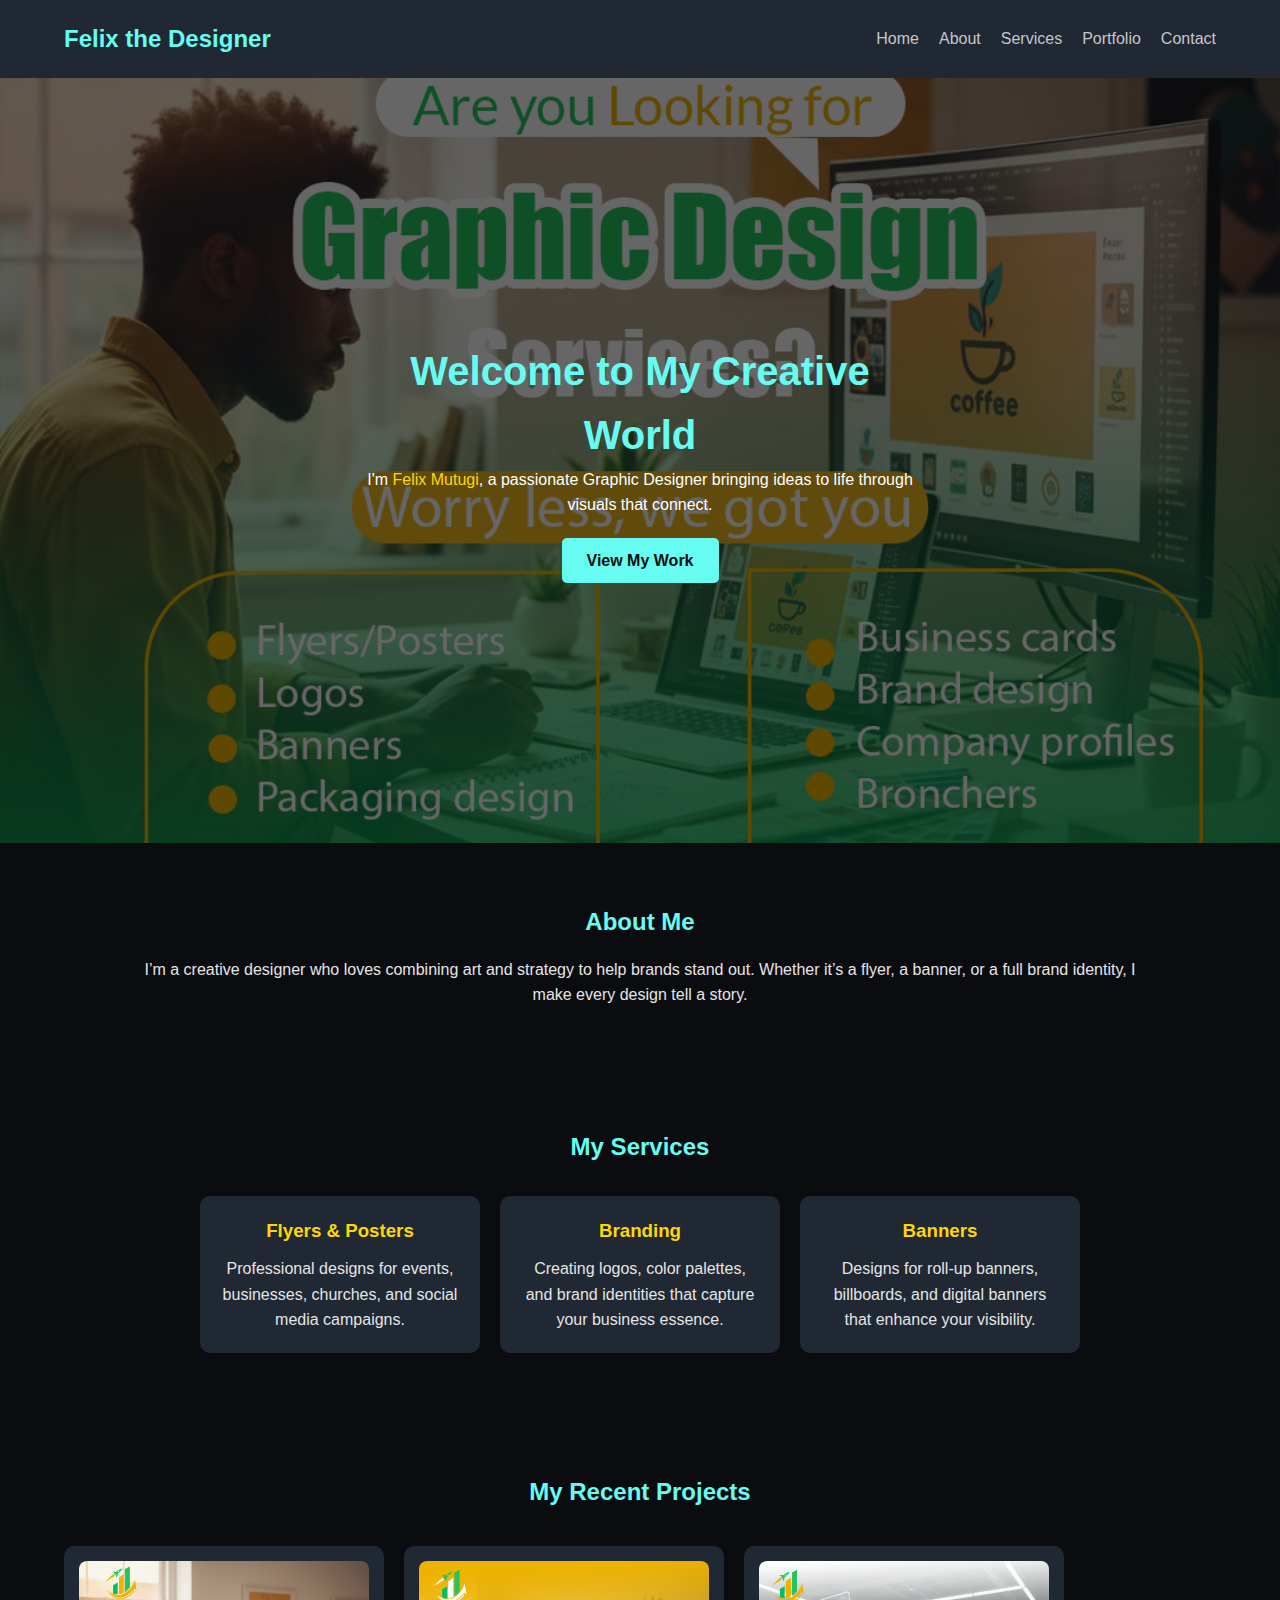
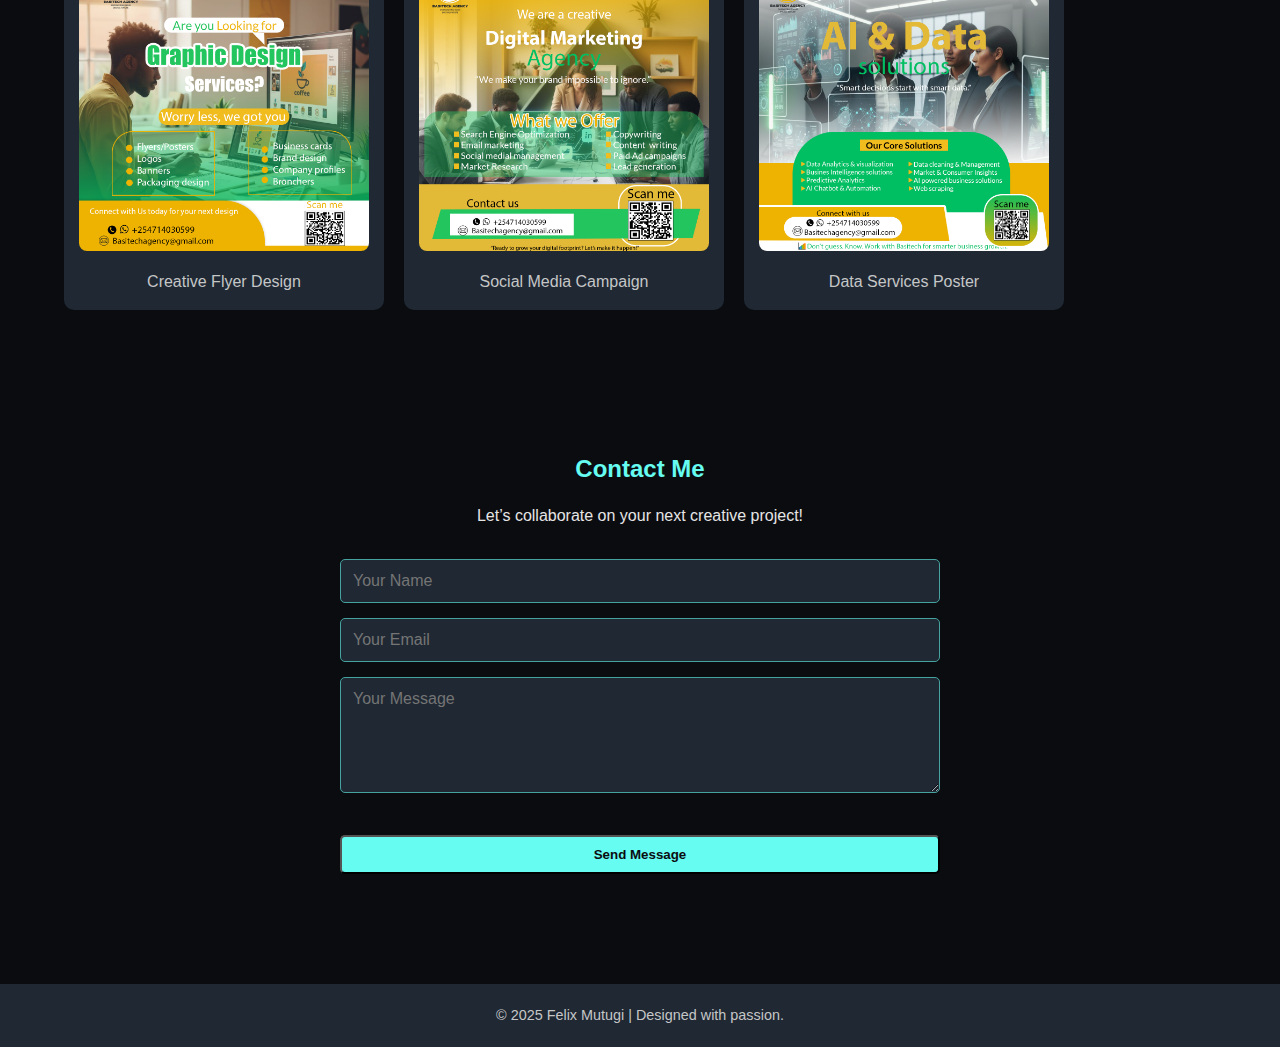
<file: index.html>
<!DOCTYPE html>
<html lang="en">
<head>
  <meta charset="UTF-8" />
  <meta name="viewport" content="width=device-width, initial-scale=1.0" />
  <title>Felix the Designer | Portfolio</title>
  <link rel="stylesheet" href="portfolio.css" />
</head>
<body>
  <!-- Header -->
  <header>
    <div class="container">
      <h1 class="logo">Felix the Designer</h1>
      <nav>
        <ul>
          <li><a href="#home">Home</a></li>
          <li><a href="#about">About</a></li>
          <li><a href="#services">Services</a></li>
          <li><a href="#portfolio">Portfolio</a></li>
          <li><a href="#contact">Contact</a></li>
        </ul>
      </nav>
    </div>
  </header>

  <!-- Hero Section -->
  <section id="home" class="hero">
    <div class="hero-content">
      <h2>Welcome to My Creative World</h2>
      <p>I'm <span>Felix Mutugi</span>, a passionate Graphic Designer bringing ideas to life through visuals that connect.</p>
      <a href="#portfolio" class="btn">View My Work</a>
    </div>
  </section>

  <!-- About Section -->
  <section id="about" class="about">
    <h2>About Me</h2>
    <p>
      I’m a creative designer who loves combining art and strategy to help brands stand out.
      Whether it’s a flyer, a banner, or a full brand identity, I make every design tell a story.
    </p>
  </section>

  <!-- Services Section -->
  <section id="services" class="services">
    <h2>My Services</h2>
    <div class="service-cards">
      <div class="card">
        <h3>Flyers & Posters</h3>
        <p>Professional designs for events, businesses, churches, and social media campaigns.</p>
      </div>
      <div class="card">
        <h3>Branding</h3>
        <p>Creating logos, color palettes, and brand identities that capture your business essence.</p>
      </div>
      <div class="card">
        <h3>Banners</h3>
        <p>Designs for roll-up banners, billboards, and digital banners that enhance your visibility.</p>
      </div>
    </div>
  </section>

  <!-- Portfolio Section -->
  <section id="portfolio" class="portfolio">
    <h2>My Recent Projects</h2>
    <div class="portfolio-scroll">
      <div class="project">
        <img src="static/images copy/graphic design.png" alt="Graphic Design Project">
        <p>Creative Flyer Design</p>
      </div>
      <div class="project">
        <img src="static/images copy/digital marketing.png" alt="Digital Marketing Project">
        <p>Social Media Campaign</p>
      </div>
      <div class="project">
        <img src="static/images copy/data services.png" alt="Data Services Project">
        <p>Data Services Poster</p>
      </div>
    </div>
  </section>

  <!-- Contact Section -->
  <section id="contact" class="contact">
    <h2>Contact Me</h2>
    <p>Let’s collaborate on your next creative project!</p>
    <form action="#" method="post" class="contact-form">
      <div class="form-group">
        <input type="text" name="name" placeholder="Your Name" required />
      </div>
      <div class="form-group">
        <input type="email" name="email" placeholder="Your Email" required />
      </div>
      <div class="form-group">
        <textarea name="message" rows="5" placeholder="Your Message" required></textarea>
      </div>
      <button type="submit" class="btn">Send Message</button>
    </form>
  </section>

  <!-- Footer -->
  <footer>
    <p>© 2025 Felix Mutugi | Designed with passion.</p>
  </footer>
</body>
</html>
</file>
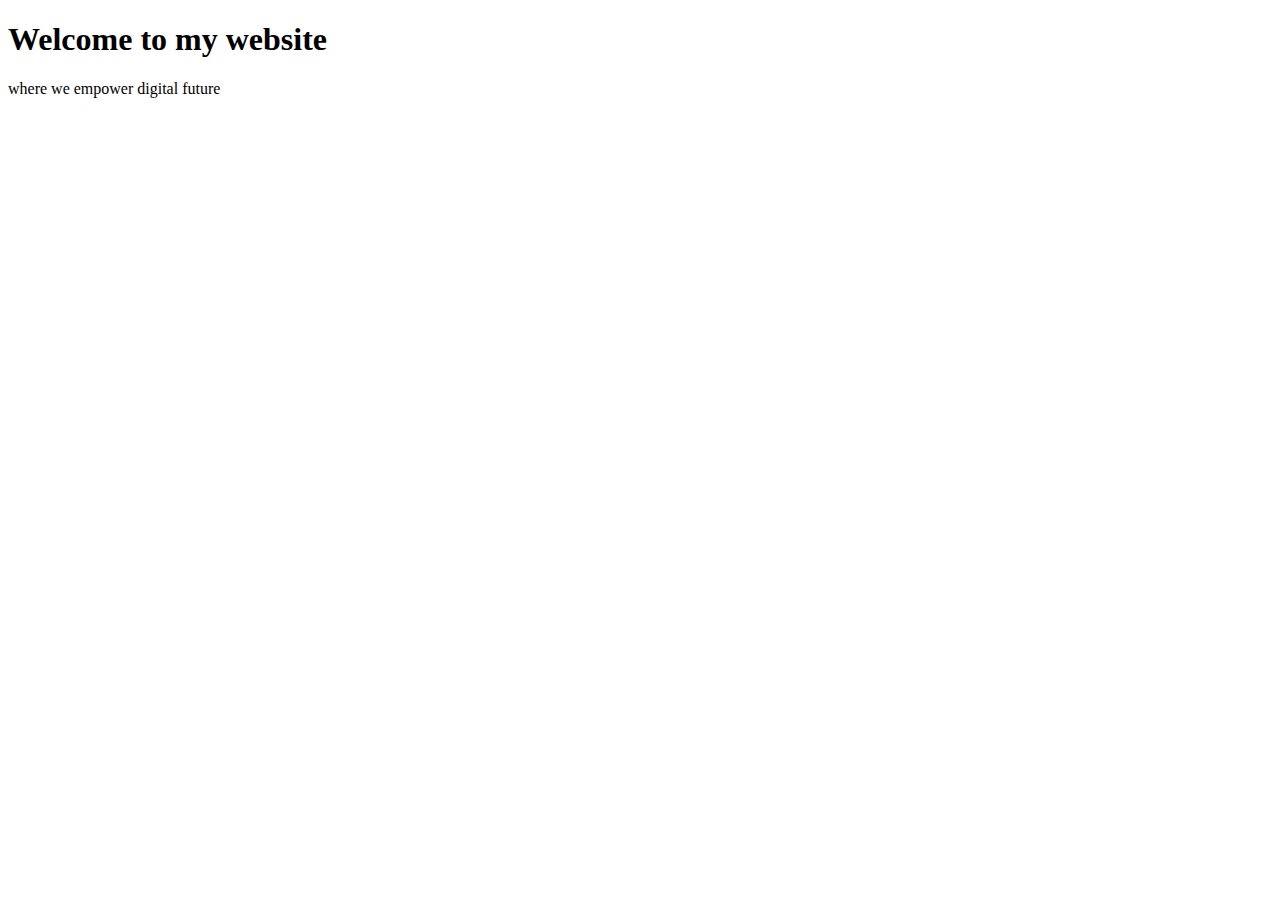
<file: animation.html>
<!DOCTYPE html>
<html lang="en">
<head>
    <meta charset="UTF-8">
    <meta name="viewport" content="width=device-width, initial-scale=1.0">
    <title>Animation</title>
    <link rel="stylesheet" href="animation.css">
</head>
<body>
    <h1 id="vs">Welcome to my website</h1>
    <p id="basitech">where we empower digital future</p>
</body>
</html>
</file>
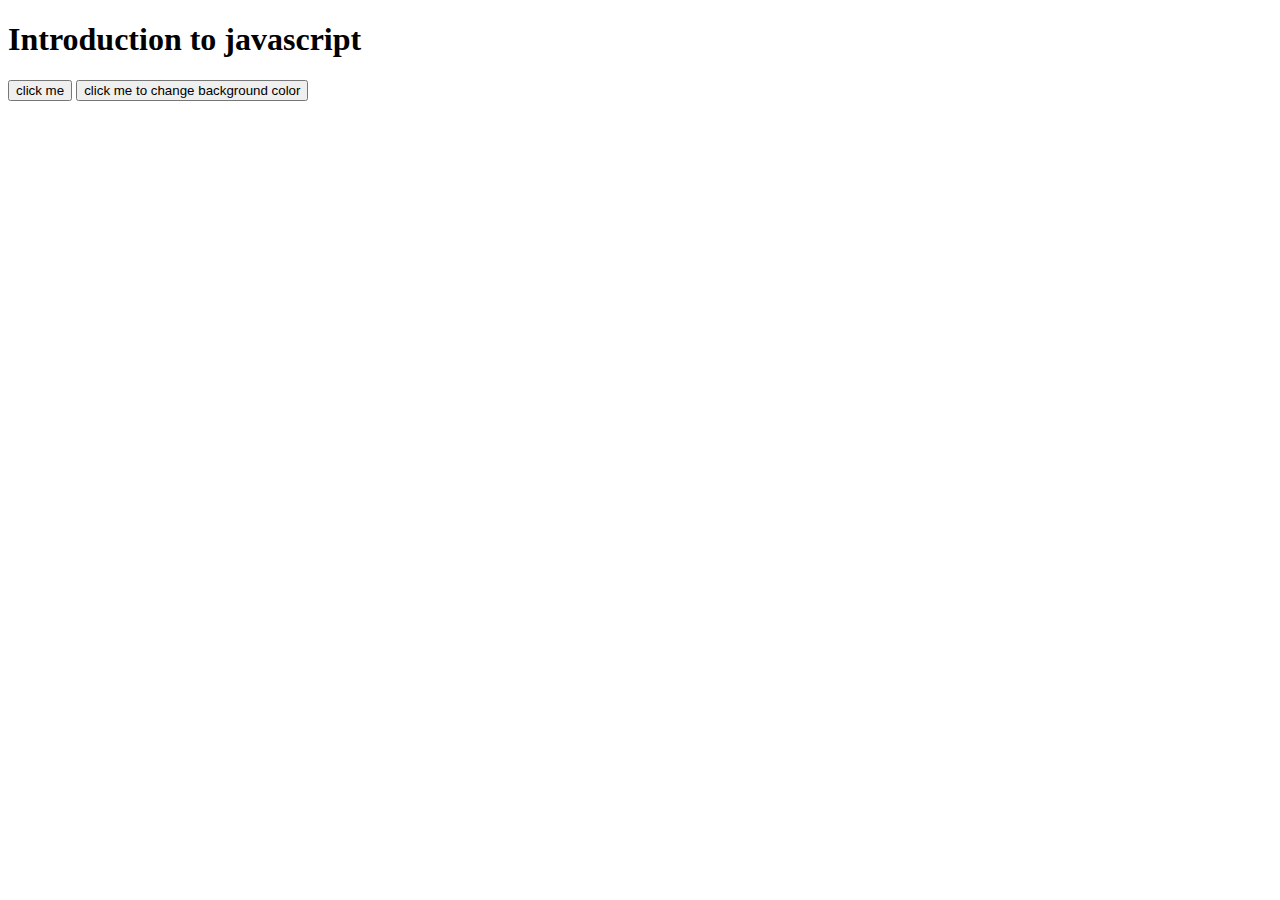
<file: jsbasics.html>
<!DOCTYPE html>
<html lang="en">
<head>
    <meta charset="UTF-8">
    <meta name="viewport" content="width=device-width, initial-scale=1.0">
    <title>Document</title>
   
</head>
<body>
    <h1>Introduction to javascript</h1>
    <button onclick="myfunction()">click me</button>
    <button id="mybtn" onclick="changecolor()">click me to change background color</button>
     <script src="jsbasics.js"></script>
</body>
</html>
</file>
<file: animation.css>
#basitech{
    animation: myanimation 5s infinite;
}
@keyframes myanimation {
    0% {background-color: red; left:0px; top:0px;}
    25% {background-color: yellow; left:200px; top:0px;}
    50% {background-color: blue; left:200px; top:200px;}
    75% {background-color: green; left:0px; top:200px;}
    100% {background-color: red; left:0px; top:0px;}
}
#vs{
    animation:slidein 3s infinite;
}
@keyframes slidein{
    from {
       transform: translateX(0);
        color: blue;
    }

    to {
        transform: translateX(100px);
        color: red;
    }
}
</file>
<file: portfolio.css>
/* Reset */
* {
  margin: 0;
  padding: 0;
  box-sizing: border-box;
  font-family: "Poppins", sans-serif;
}

/* Body */
body {
  background-color: #0b0c10;
  color: #e5e5e5;
  line-height: 1.6;
}

/* Header */
header {
  background: #1f2833;
  padding: 20px 0;
  position: sticky;
  top: 0;
  z-index: 1000;
}

.container {
  width: 90%;
  margin: auto;
  display: flex;
  justify-content: space-between;
  align-items: center;
}

.logo {
  color: #66fcf1;
  font-size: 1.5rem;
  font-weight: 700;
}

nav ul {
  list-style: none;
  display: flex;
  gap: 20px;
}

nav a {
  text-decoration: none;
  color: #c5c6c7;
  font-weight: 500;
  transition: color 0.3s ease;
}

nav a:hover {
  color: #66fcf1;
}

/* Hero Section */
.hero {
  background: linear-gradient(rgba(0,0,0,0.6), rgba(0,0,0,0.6)),
              url("static/images copy/graphic design.png") center/cover no-repeat;
  height: 85vh;
  display: flex;
  align-items: center;
  justify-content: center;
  text-align: center;
  color: #fff;
}

.hero-content {
  max-width: 600px;
  padding: 20px;
}

.hero-content h2 {
  font-size: 2.5rem;
  color: #66fcf1;
}

.hero-content span {
  color: #ffd700;
}

.btn {
  display: inline-block;
  margin-top: 20px;
  padding: 10px 25px;
  background: #66fcf1;
  color: #0b0c10;
  border-radius: 5px;
  text-decoration: none;
  font-weight: 600;
  transition: all 0.3s ease;
}

.btn:hover {
  background: #45a29e;
}

/* Sections */
.about, .services, .contact {
  padding: 60px 10%;
  text-align: center;
}

.about h2, .services h2, .portfolio h2, .contact h2 {
  margin-bottom: 15px;
  color: #66fcf1;
}

/* Services */
.service-cards {
  display: flex;
  flex-wrap: wrap;
  justify-content: center;
  gap: 20px;
  margin-top: 30px;
}

.card {
  background: #1f2833;
  padding: 20px;
  width: 280px;
  border-radius: 10px;
  transition: transform 0.3s ease;
}

.card:hover {
  transform: translateY(-5px);
}

.card h3 {
  color: #ffd700;
  margin-bottom: 10px;
}

/* Portfolio */
.portfolio {
  padding: 60px 5%;
  text-align: center;
}

.portfolio-scroll {
  display: flex;
  gap: 20px;
  overflow-x: auto;
  scroll-snap-type: x mandatory;
  padding: 20px 0;
}

.project {
  flex: 0 0 auto;
  scroll-snap-align: start;
  background: #1f2833;
  border-radius: 10px;
  padding: 15px;
  width: 320px;
  text-align: center;
}

.project img {
  width: 100%;
  border-radius: 8px;
}

.project p {
  margin-top: 10px;
  color: #c5c6c7;
}

/* Contact Form */
.contact-form {
  margin-top: 30px;
  max-width: 600px;
  margin-left: auto;
  margin-right: auto;
  display: flex;
  flex-direction: column;
  gap: 15px;
}

.form-group input,
.form-group textarea {
  width: 100%;
  padding: 12px;
  border-radius: 5px;
  border: 1px solid #45a29e;
  background: #1f2833;
  color: #fff;
  font-size: 1rem;
}

.form-group input:focus,
.form-group textarea:focus {
  outline: none;
  border-color: #66fcf1;
}

/* Footer */
footer {
  background: #1f2833;
  color: #c5c6c7;
  text-align: center;
  padding: 20px 0;
  margin-top: 50px;
  font-size: 0.9rem;
}

/* Horizontal Scroll Bar Hidden */
.portfolio-scroll::-webkit-scrollbar {
  height: 6px;
}
.portfolio-scroll::-webkit-scrollbar-thumb {
  background-color: #45a29e;
  border-radius: 10px;
}
</file>
